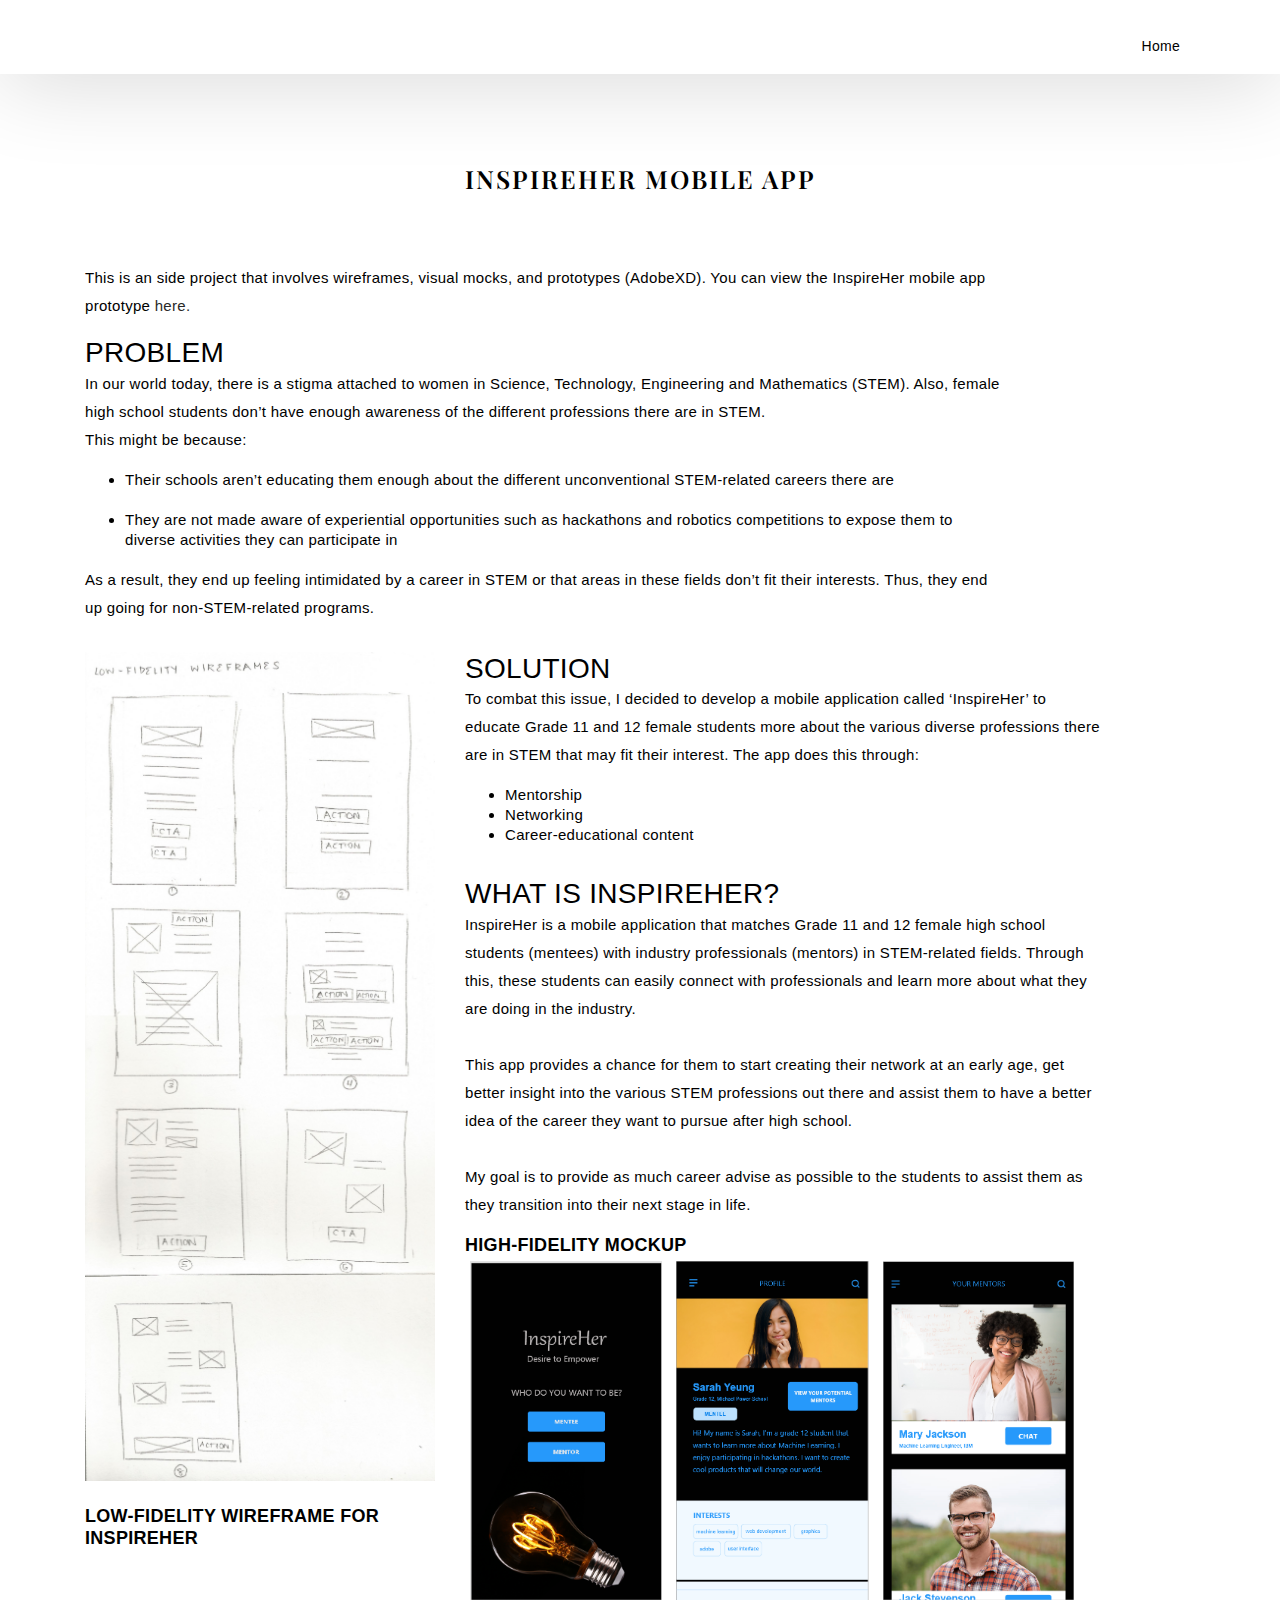
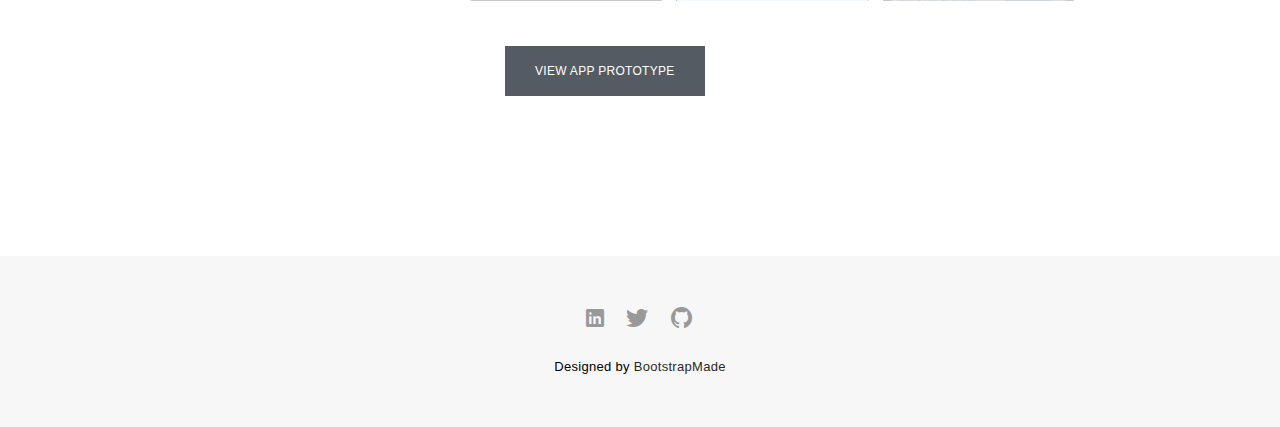
<file: blog-grid.html>
<!DOCTYPE html>
<html lang="en">

<head>
  <!-- meta -->
  <meta charset="utf-8">
  <meta content="width=device-width, initial-scale=1.0" name="viewport">

  <title>Deborah Mepaiyeda</title>
  <meta content="" name="keywords">
  <meta content="" name="description">

  <!-- Google Fonts -->
  <link href="https://fonts.googleapis.com/css?family=Poppins:300,300i,400,400i,500,500i,600,600i,700,700i|Playfair+Display:400,400i,700,700i,900,900i" rel="stylesheet">

  <!-- Bootstrap CSS File -->
  <link href="lib/bootstrap/css/bootstrap.min.css" rel="stylesheet">

  <!-- Libraries CSS Files -->
  <link href="lib/ionicons/css/ionicons.min.css" rel="stylesheet">
  <link href="lib/owlcarousel/assets/owl.carousel.min.css" rel="stylesheet">
  <link href="lib/magnific-popup/magnific-popup.css" rel="stylesheet">
  <link href="lib/hover/hover.min.css" rel="stylesheet">

  <!-- Blog Stylesheet File -->
  <link href="css/blog.css" rel="stylesheet">

  <!-- Main Stylesheet File -->
  <link href="css/style.css" rel="stylesheet">

  <!-- Responsive css -->
  <link href="css/responsive.css" rel="stylesheet">

  <!-- Favicon -->
  <link rel="shortcut icon" href="images/favicon1.png">
</head>

<body>

  <!-- start section navbar -->
  <nav id="main-nav-subpage" class="subpage-nav">
    <div class="row">
      <div class="container">

        <!-- <div class="logo">
          <a href="index.html"><img src="" alt="logo"></a>
        </div> -->

        <div class="responsive"><i data-icon="m" class="ion-navicon-round"></i></div>

        <ul class="nav-menu list-unstyled">
          <li><a href="index.html" class="smoothScroll">Home</a></li>
        </ul>

      </div>
    </div>
  </nav>
  <!-- End section navbar -->

  <!-- start section journal -->
  <div id="journal-blog" class="text-left  paddsections">

    <div class="container">
      <div class="section-title text-center">
        <h2>inspireher mobile app</h2>
      </div>
    </div>

    <div class="container">
      <div class="journal-block">
        <div class="row">

          <div class="col-lg-10 col-md-7">
            <div class="journal-info mb-30">

              <p>This is an side project that involves wireframes, visual mocks, and prototypes (AdobeXD). You can view the InspireHer
                mobile app prototype <a href="https://xd.adobe.com/view/e6fa3512-ae00-41c4-51ed-6a27f8613724-90cb/">here.</a>
              </p> 
              <h3 class="inspire_head">PROBLEM</h3> 
              <p> In our world today, there is a stigma attached to women in Science, Technology, Engineering and Mathematics (STEM). 
                Also, female high school students don’t have enough awareness of the different professions there are in STEM. 
                <br>This might be because:
              </p>
                <ul>
                  <li>Their schools aren’t educating them enough about the 
                    different unconventional STEM-related careers there are </li><br>
                  <li> They are not made aware of experiential opportunities such as hackathons and robotics competitions to 
                    expose them to diverse activities they can participate in </li>
                </ul>
                <p>
                As a result, they end up feeling intimidated by a career in STEM 
                or that areas in these fields don’t fit their interests. Thus, they end up going for non-STEM-related programs. 
              </p>
            </div>
          </div>

          <div class="col-lg-4 col-md-6">
            <div class="journal-info mb-30">
              <img src="images/portfolio/Low_fidelity_wireframes.jpg" class="img-responsive" alt="img">

              <div class="journal-txt">

                <h4>LOW-FIDELITY WIREFRAME FOR INSPIREHER</a></h4>

              </div> 
            </div>
          </div>

          <br><br><br><br><br><br>

          <div class="col-lg-7 col-md-6">
              <div class="journal-info mb-30">
                <h3 class="">SOLUTION</h3> 
                <p>To combat this issue, I decided to develop a mobile application called ‘InspireHer’ to educate Grade 11 
                  and 12 female students more about the various diverse professions there are in STEM that may fit their interest. 
                  The app does this through: 
                <ul>
                  <li> Mentorship </li>
                  <li>Networking </li>
                  <li>Career-educational content</li>
                </ul>
                </p>
              </div>
  
              <div class="col-lg-4 col-md-6"></div>
              <div class="col-lg-4 col-md-6"></div>
                  <div class="journal-info mb-30">
                      <h3>WHAT IS INSPIREHER?</h3> 
                      <p> InspireHer is a mobile application that matches Grade 11 and 12 female high school students (mentees) with industry professionals (mentors) in STEM-related fields. 
                          Through this, these students can easily connect with professionals and learn more about what they are doing in the industry. 
                          <br><br> This app provides a chance for them to start creating their network at an early age, get better insight into the various STEM professions out there 
                          and assist them to have a better idea of the career they want to pursue after high school. 
                          <br> <br> My goal is to provide as much career advise as possible to the students to assist them as they transition into their next stage in life. 
                      </p>
                      <h4> HIGH-FIDELITY MOCKUP</h4>
                      <img style="height:350px; padding:5px;" src="images/portfolio/1-main_page.PNG"  alt="img">
                      <img style="height:350px; padding:5px;" src="images/portfolio/3-Mentee Dashboard.PNG"  alt="img">
                      <img style="height:350px; padding:5px;" src="images/portfolio/8-mentor_matches.PNG"  alt="img">
                      
                      <a style="margin: 40px;" href="https://xd.adobe.com/view/e6fa3512-ae00-41c4-51ed-6a27f8613724-90cb/" class="btn btn-secondary btn-lg active" role="button" aria-pressed="true"> 
                        VIEW APP PROTOTYPE </a>
        
                      <!-- <a href="blog-single.html"><img src="images/blog-post-1.jpg" class="img-responsive" alt="img"></a>
        
                      <div class="journal-txt">
        
                        <h4><a href="blog-single.html">SO LETS MAKE THE MOST IS BEAUTIFUL</a></h4>
                        <p class="separator">To an English person, it will seem like simplified English
                        </p>
        
                      </div>  -->
                  </div>
              </div>
            </div>

            

          <!-- <div class="col-lg-4 col-md-6">
            <div class="journal-info mb-30">

              <a href="blog-single.html"><img src="images/blog-post-2.jpg" class="img-responsive" alt="img"></a>

              <div class="journal-txt">

                <h4><a href="blog-single.html">WE'RE GONA MAKE DREAMS COMES</a></h4>
                <p class="separator">To an English person, it will seem like simplified English
                </p>

              </div>

            </div>
          </div> -->

          <!-- <div class="col-lg-4 col-md-6">
            <div class="journal-info mb-30">

              <a href="blog-single.html"><img src="images/blog-post-3.jpg" class="img-responsive" alt="img"></a>

              <div class="journal-txt">

                <h4><a href="blog-single.html">NEW LIFE CIVILIZATIONS TO BOLDLY</a></h4>
                <p class="separator">To an English person, it will seem like simplified English
                </p>

              </div>

            </div>
          </div>  -->
<!-- 
          <div class="col-lg-4 col-md-6">
            <div class="journal-info mb-30">

              <a href="blog-single.html"><img src="images/blog-post-1.jpg" class="img-responsive" alt="img"></a>

              <div class="journal-txt">

                <h4><a href="blog-single.html">SO LETS MAKE THE MOST IS BEAUTIFUL</a></h4>
                <p class="separator">To an English person, it will seem like simplified English
                </p>

              </div>

            </div>
          </div> -->

          <!-- <div class="col-lg-4 col-md-6">
            <div class="journal-info mb-30">

              <a href="blog-single.html"><img src="images/blog-post-2.jpg" class="img-responsive" alt="img"></a>

              <div class="journal-txt">

                <h4><a href="blog-single.html">WE'RE GONA MAKE DREAMS COMES</a></h4>
                <p class="separator">To an English person, it will seem like simplified English
                </p>

              </div>

            </div>
          </div> -->
<!-- 
          <div class="col-lg-4 col-md-6">
            <div class="journal-info mb-30">

              <a href="blog-single.html"><img src="images/blog-post-3.jpg" class="img-responsive" alt="img"></a>

              <div class="journal-txt">

                <h4><a href="blog-single.html">NEW LIFE CIVILIZATIONS TO BOLDLY</a></h4>
                <p class="separator">To an English person, it will seem like simplified English
                </p>

              </div>

            </div>
          </div> -->

        </div>
      </div>
    </div>
  </div>
  <!-- End section journal -->

 <!-- start section footer -->
 <div id="footer" class="text-center">
    <div class="container">
      <div class="socials-media text-center"> 

        <ul class="list-unstyled">
          <li><a href="https://www.linkedin.com/in/deborah-mepaiyeda/"><i class="ion-social-linkedin"></i></a></li>
          <li><a href="https://twitter.com/d_mep"> <i class="ion-social-twitter"></i></a></li>
          <li><a href="https://github.com/dmepaiyeda"><i class="ion-social-github"></i></a></li>
        </ul>

      </div>

      <!--here-->
      <!-- <p>&copy; Copyrights Folio. All rights reserved.</p> -->



      <div class="credits">

        <!--

          All the links in the footer should remain intact.

          You can delete the links only if you purchased the pro version.

          Licensing information: https://bootstrapmade.com/license/

          Purchase the pro version with working PHP/AJAX contact form: https://bootstrapmade.com/buy/?theme=Folio

        -->

        Designed by <a href="https://bootstrapmade.com/">BootstrapMade</a>

      </div>

    </div>
  </div>
  <!-- End section footer -->

  <!-- JavaScript Libraries -->
  <script src="lib/jquery/jquery.min.js"></script>
  <script src="lib/jquery/jquery-migrate.min.js"></script>
  <script src="lib/bootstrap/js/bootstrap.bundle.min.js"></script>
  <script src="lib/typed/typed.js"></script>
  <script src="lib/owlcarousel/owl.carousel.min.js"></script>
  <script src="lib/magnific-popup/magnific-popup.min.js"></script>
  <script src="lib/isotope/isotope.pkgd.min.js"></script>

  <!-- Contact Form JavaScript File -->
  <script src="contactform/contactform.js"></script>

  <!-- Template Main Javascript File -->
  <script src="js/main.js"></script>

</body>

</html>
</file>
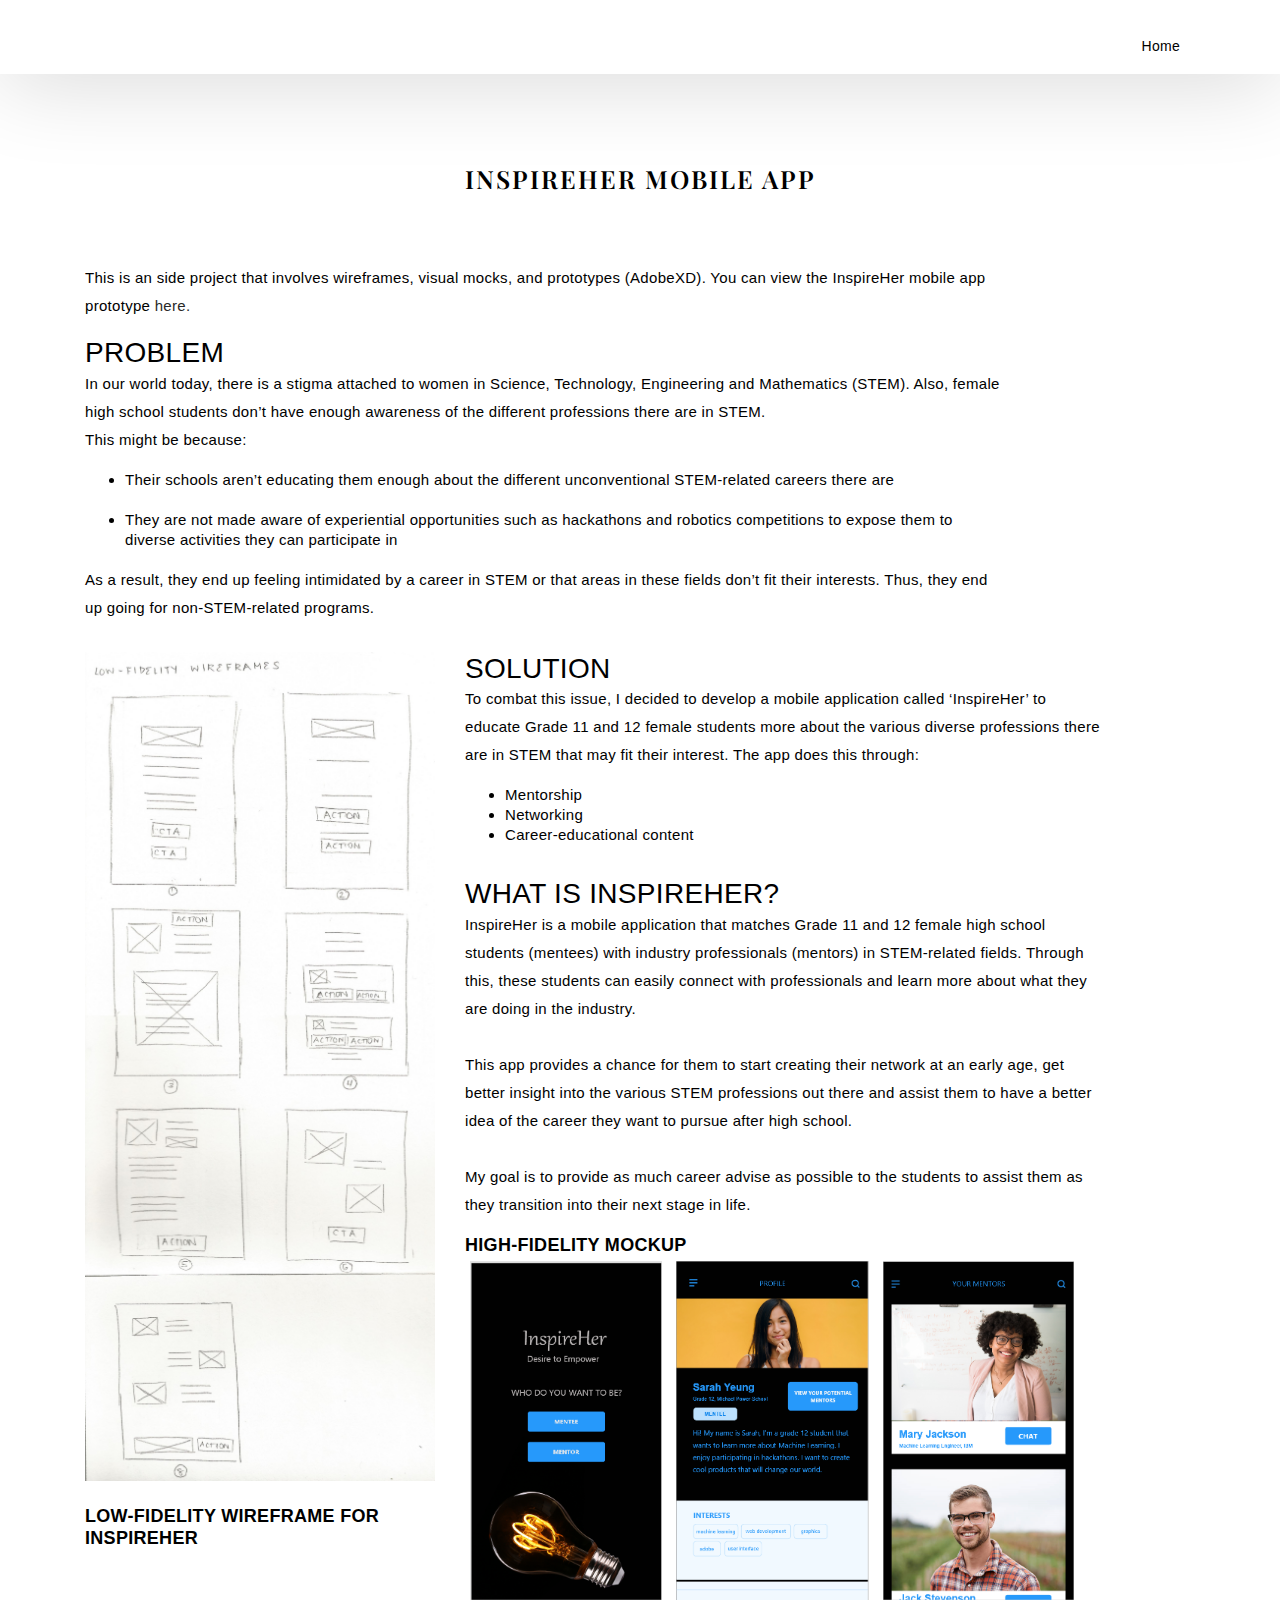
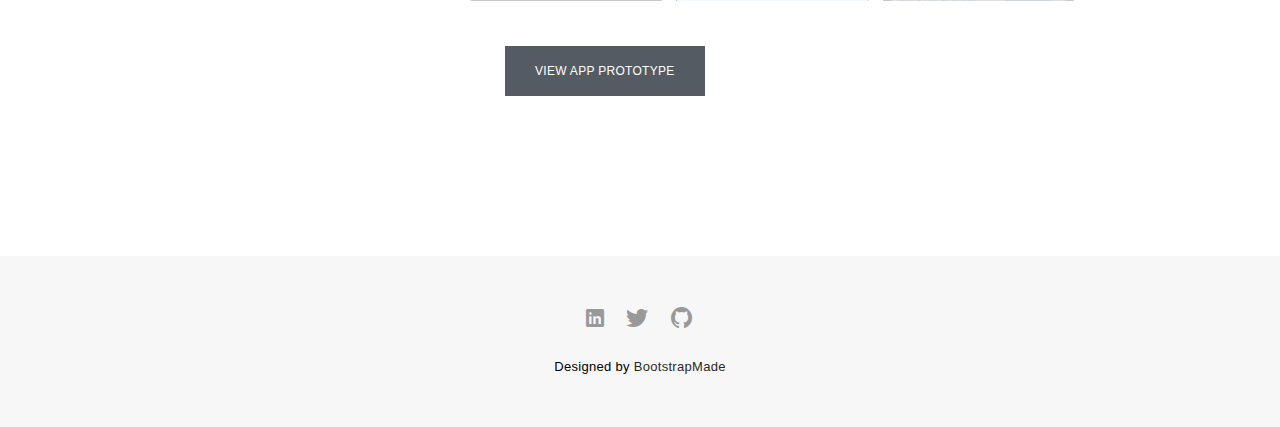
<file: inspireher.html>
<!DOCTYPE html>
<html lang="en">

<head>
  <!-- meta -->
  <meta charset="utf-8">
  <meta content="width=device-width, initial-scale=1.0" name="viewport">

  <title>Deborah Mepaiyeda</title>
  <meta content="" name="keywords">
  <meta content="" name="description">

  <!-- Google Fonts -->
  <link href="https://fonts.googleapis.com/css?family=Poppins:300,300i,400,400i,500,500i,600,600i,700,700i|Playfair+Display:400,400i,700,700i,900,900i" rel="stylesheet">
  <link href="https://fonts.googleapis.com/css2?family=Raleway:wght@700&family=Roboto:wght@300&display=swap" rel="stylesheet">

  <!-- Bootstrap CSS File -->
  <link href="lib/bootstrap/css/bootstrap.min.css" rel="stylesheet">

  <!-- Libraries CSS Files -->
  <link href="lib/ionicons/css/ionicons.min.css" rel="stylesheet">
  <link href="lib/owlcarousel/assets/owl.carousel.min.css" rel="stylesheet">
  <link href="lib/magnific-popup/magnific-popup.css" rel="stylesheet">
  <link href="lib/hover/hover.min.css" rel="stylesheet">

  <!-- Blog Stylesheet File -->
  <link href="css/blog.css" rel="stylesheet">

  <!-- Main Stylesheet File -->
  <link href="css/style.css" rel="stylesheet">

  <!-- Responsive css -->
  <link href="css/responsive.css" rel="stylesheet">

  <!-- Favicon -->
  <link rel="shortcut icon" href="images/favicon1.png">
</head>

<body>

  <!-- start section navbar -->
  <nav id="main-nav-subpage" class="subpage-nav">
    <div class="row">
      <div class="container">

        <!-- <div class="logo">
          <a href="index.html"><img src="" alt="logo"></a>
        </div> -->

        <div class="responsive"><i data-icon="m" class="ion-navicon-round"></i></div>

        <ul class="nav-menu list-unstyled">
          <li><a href="index.html" class="smoothScroll">Home</a></li>
        </ul>

      </div>
    </div>
  </nav>
  <!-- End section navbar -->

  <!-- start section journal -->
  <div id="journal-blog" class="text-left  paddsections">

    <div class="container">
      <div class="section-title text-center">
        <h2>inspireher mobile app</h2>
      </div>
    </div>

    <div class="container">
      <div class="journal-block">
        <div class="row">

          <div class="col-lg-10 col-md-7">
            <div class="journal-info mb-30">

              <p>This is an side project that involves wireframes, visual mocks, and prototypes (AdobeXD). You can view the InspireHer
                mobile app prototype <a href="https://xd.adobe.com/view/e6fa3512-ae00-41c4-51ed-6a27f8613724-90cb/">here.</a>
              </p> 
              <h3 class="inspire_head">PROBLEM</h3> 
              <p> In our world today, there is a stigma attached to women in Science, Technology, Engineering and Mathematics (STEM). 
                Also, female high school students don’t have enough awareness of the different professions there are in STEM. 
                <br>This might be because:
              </p>
                <ul>
                  <li>Their schools aren’t educating them enough about the 
                    different unconventional STEM-related careers there are </li><br>
                  <li> They are not made aware of experiential opportunities such as hackathons and robotics competitions to 
                    expose them to diverse activities they can participate in </li>
                </ul>
                <p>
                As a result, they end up feeling intimidated by a career in STEM 
                or that areas in these fields don’t fit their interests. Thus, they end up going for non-STEM-related programs. 
              </p>
            </div>
          </div>

          <div class="col-lg-4 col-md-6">
            <div class="journal-info mb-30">
              <img src="images/portfolio/Low_fidelity_wireframes.jpg" class="img-responsive" alt="img">

              <div class="journal-txt">

                <h4>LOW-FIDELITY WIREFRAME FOR INSPIREHER</a></h4>

              </div> 
            </div>
          </div>

          <br><br><br><br><br><br>

          <div class="col-lg-7 col-md-6">
              <div class="journal-info mb-30">
                <h3 class="">SOLUTION</h3> 
                <p>To combat this issue, I decided to develop a mobile application called ‘InspireHer’ to educate Grade 11 
                  and 12 female students more about the various diverse professions there are in STEM that may fit their interest. 
                  The app does this through: 
                <ul>
                  <li> Mentorship </li>
                  <li>Networking </li>
                  <li>Career-educational content</li>
                </ul>
                </p>
              </div>
  
              <div class="col-lg-4 col-md-6"></div>
              <div class="col-lg-4 col-md-6"></div>
                  <div class="journal-info mb-30">
                      <h3>WHAT IS INSPIREHER?</h3> 
                      <p> InspireHer is a mobile application that matches Grade 11 and 12 female high school students (mentees) with industry professionals (mentors) in STEM-related fields. 
                          Through this, these students can easily connect with professionals and learn more about what they are doing in the industry. 
                          <br><br> This app provides a chance for them to start creating their network at an early age, get better insight into the various STEM professions out there 
                          and assist them to have a better idea of the career they want to pursue after high school. 
                          <br> <br> My goal is to provide as much career advise as possible to the students to assist them as they transition into their next stage in life. 
                      </p>
                      <h4> HIGH-FIDELITY MOCKUP</h4>
                      <img style="height:350px; padding:5px;" src="images/portfolio/1-main_page.PNG"  alt="img">
                      <img style="height:350px; padding:5px;" src="images/portfolio/3-Mentee Dashboard.PNG"  alt="img">
                      <img style="height:350px; padding:5px;" src="images/portfolio/8-mentor_matches.PNG"  alt="img">
                      
                      <a style="margin: 40px;" href="https://xd.adobe.com/view/e6fa3512-ae00-41c4-51ed-6a27f8613724-90cb/" class="btn btn-secondary btn-lg active" role="button" aria-pressed="true"> 
                        VIEW APP PROTOTYPE </a>
        
                      <!-- <a href="blog-single.html"><img src="images/blog-post-1.jpg" class="img-responsive" alt="img"></a>
        
                      <div class="journal-txt">
        
                        <h4><a href="blog-single.html">SO LETS MAKE THE MOST IS BEAUTIFUL</a></h4>
                        <p class="separator">To an English person, it will seem like simplified English
                        </p>
        
                      </div>  -->
                  </div>
              </div>
            </div>

            

          <!-- <div class="col-lg-4 col-md-6">
            <div class="journal-info mb-30">

              <a href="blog-single.html"><img src="images/blog-post-2.jpg" class="img-responsive" alt="img"></a>

              <div class="journal-txt">

                <h4><a href="blog-single.html">WE'RE GONA MAKE DREAMS COMES</a></h4>
                <p class="separator">To an English person, it will seem like simplified English
                </p>

              </div>

            </div>
          </div> -->

          <!-- <div class="col-lg-4 col-md-6">
            <div class="journal-info mb-30">

              <a href="blog-single.html"><img src="images/blog-post-3.jpg" class="img-responsive" alt="img"></a>

              <div class="journal-txt">

                <h4><a href="blog-single.html">NEW LIFE CIVILIZATIONS TO BOLDLY</a></h4>
                <p class="separator">To an English person, it will seem like simplified English
                </p>

              </div>

            </div>
          </div>  -->
<!-- 
          <div class="col-lg-4 col-md-6">
            <div class="journal-info mb-30">

              <a href="blog-single.html"><img src="images/blog-post-1.jpg" class="img-responsive" alt="img"></a>

              <div class="journal-txt">

                <h4><a href="blog-single.html">SO LETS MAKE THE MOST IS BEAUTIFUL</a></h4>
                <p class="separator">To an English person, it will seem like simplified English
                </p>

              </div>

            </div>
          </div> -->

          <!-- <div class="col-lg-4 col-md-6">
            <div class="journal-info mb-30">

              <a href="blog-single.html"><img src="images/blog-post-2.jpg" class="img-responsive" alt="img"></a>

              <div class="journal-txt">

                <h4><a href="blog-single.html">WE'RE GONA MAKE DREAMS COMES</a></h4>
                <p class="separator">To an English person, it will seem like simplified English
                </p>

              </div>

            </div>
          </div> -->
<!-- 
          <div class="col-lg-4 col-md-6">
            <div class="journal-info mb-30">

              <a href="blog-single.html"><img src="images/blog-post-3.jpg" class="img-responsive" alt="img"></a>

              <div class="journal-txt">

                <h4><a href="blog-single.html">NEW LIFE CIVILIZATIONS TO BOLDLY</a></h4>
                <p class="separator">To an English person, it will seem like simplified English
                </p>

              </div>

            </div>
          </div> -->

        </div>
      </div>
    </div>
  </div>
  <!-- End section journal -->


 <!-- start section footer -->
 <div id="footer" class="text-center">
    <div class="container">
      <div class="socials-media text-center"> 

        <ul class="list-unstyled">
          <li><a href="https://www.linkedin.com/in/deborah-mepaiyeda/"><i class="ion-social-linkedin"></i></a></li>
          <li><a href="https://twitter.com/d_mep"> <i class="ion-social-twitter"></i></a></li>
          <li><a href="https://github.com/dmepaiyeda"><i class="ion-social-github"></i></a></li>
        </ul>

      </div>

      <!-- <p>&copy; Copyrights Folio. All rights reserved.</p> -->

      <div class="credits">
        <!--
          All the links in the footer should remain intact.
          You can delete the links only if you purchased the pro version.
          Licensing information: https://bootstrapmade.com/license/
          Purchase the pro version with working PHP/AJAX contact form: https://bootstrapmade.com/buy/?theme=Folio
        -->
        Designed by <a href="https://bootstrapmade.com/">BootstrapMade</a>
      </div>

    </div>
  </div>
  <!-- End section footer -->

  <!-- JavaScript Libraries -->
  <script src="lib/jquery/jquery.min.js"></script>
  <script src="lib/jquery/jquery-migrate.min.js"></script>
  <script src="lib/bootstrap/js/bootstrap.bundle.min.js"></script>
  <script src="lib/typed/typed.js"></script>
  <script src="lib/owlcarousel/owl.carousel.min.js"></script>
  <script src="lib/magnific-popup/magnific-popup.min.js"></script>
  <script src="lib/isotope/isotope.pkgd.min.js"></script>

  <!-- Contact Form JavaScript File -->
  <script src="contactform/contactform.js"></script>

  <!-- Template Main Javascript File -->
  <script src="js/main.js"></script>

</body>

</html>
</file>
<file: css/blog.css>
/*-----------------------------------------------------------------------------------*/

/*  -  Navbar fixd page
/*-----------------------------------------------------------------------------------*/

.subpage-nav {
  display: block !important;
  position: relative;
}

/*-----------------------------------------------------------------------------------*/

/*  /* Single page */

/*-----------------------------------------------------------------------------------*/

/* main content */

.main-content {
  background: #f7f7f7;
}

.main-content .container-main {
  display: inline-block;
  width: 100%;
}

.main-content .container-main .block-main {
  margin-bottom: 30px;
  overflow: hidden;
}

.container-main .block-main .content-main {
  background: #fff none repeat scroll 0 0;
  display: inline-block;
  width: 100%;
}

.journal-txt h4 a {
  display: block;
  font-size: 19px;
  line-height: 24px;
  margin: 0 0 13px 0;
  font-weight: 500;
  color: #292929;
  -moz-transition: all 0.5s ease-in-out 0s;
  -ms-transition: all 0.5s ease-in-out 0s;
  -o-transition: all 0.5s ease-in-out 0s;
  -webkit-transition: all 0.5s ease-in-out 0s;
  transition: all 0.5s ease-in-out 0s;
}

.journal-txt h4 a:hover {
  color: #b8a07e;
  -moz-transition: all 0.5s ease-in-out 0s;
  -ms-transition: all 0.5s ease-in-out 0s;
  -o-transition: all 0.5s ease-in-out 0s;
  -webkit-transition: all 0.5s ease-in-out 0s;
  transition: all 0.5s ease-in-out 0s;
}

.post-meta ul li {
  font-size: 12px;
  font-weight: normal;
  margin-left: 8px;
  margin-right: 8px;
  text-transform: capitalize;
  display: inline-block;
  float: none;
}

.content-main .post-meta a {
  color: #a2a2a2;
  margin-left: 5px;
}

/* Commonts */

.comments {
  background: #fff;
}

.entry-comments h6 {
  margin-right: 10px;
  font-size: 13px;
  letter-spacing: 0.1em;
  font-weight: 500;
}

.entry-comments-item {
  margin-top: 40px;
  padding-bottom: 40px;
  border-bottom: 1px solid #f2f2f2;
}

.entry-comments-avatar {
  position: absolute;
  display: block;
  border-radius: 50%;
  width: 60px;
  height: 60px;
}

.entry-comments-body {
  padding-left: 86px;
}

.entry-comments-author {
  margin-right: 10px;
  font-size: 13px;
  color: #292929;
  letter-spacing: 0.1em;
  font-weight: 500;
}

.rep {
  font-size: 13px;
  color: #292929;
  letter-spacing: 0.1em;
  font-weight: 500;
  text-transform: capitalize;
}

.entry-comments span a {
  font-size: 13px;
  color: #999;
}

.entry-comments-reply {
  padding-left: 10%;
}

/* Commonts form */

.cmt {
  background: #fff;
}

blockquote {
  padding: 40px;
  background-color: #f2f2f2;
  margin: 30px 0;
  border: none;
  border-left: 4px solid #b8a07e;
}
</file>
<file: css/style.css>
body {
  background: #ffffff;
  color: black;
  font-family: 'Source Sans Pro', sans-serif;
  font-size: 15px;
  font-weight: 500;
  line-height: 20px;
  letter-spacing: 0.02em;
  overflow-x: hidden;
  margin: 0 auto;
  padding: 0;
  -moz-box-sizing: border-box;
  -ms-box-sizing: border-box;
  -o-box-sizing: border-box;
  -webkit-box-sizing: border-box;
  box-sizing: border-box;
}

h1, h2, h3, h4, h5, h6 {
  margin: 0;
}

h2 {
  color: black;
  font-weight: 600;
}

h4 {
  color: black;
  font-size: 14px;
  font-weight: 600;
}

a {
  color: #292929;
  text-decoration: none !important;
  -moz-transition: all 0.5s ease-in-out 0s;
  -ms-transition: all 0.5s ease-in-out 0s;
  -o-transition: all 0.5s ease-in-out 0s;
  -webkit-transition: all 0.5s ease-in-out 0s;
  transition: all 0.5s ease-in-out 0s;
}

a:hover {
  -moz-transition: all 0.5s ease-in-out 0s;
  -ms-transition: all 0.5s ease-in-out 0s;
  -o-transition: all 0.5s ease-in-out 0s;
  -webkit-transition: all 0.5s ease-in-out 0s;
  transition: all 0.5s ease-in-out 0s;
}

a:hover, a:focus {
  color: #b8a07e;
  text-decoration: underline;
}

nav ul li a {
  padding: 2px 0 0 0;
  position: relative;
  display: block;
  font-size: 12px;
  color: black;
  letter-spacing: 0.1em;
  font-weight: 500;
  line-height: 14px;
  text-transform: uppercase;
  -moz-transition: all 0.5s ease-in-out 0s;
  -ms-transition: all 0.5s ease-in-out 0s;
  -o-transition: all 0.5s ease-in-out 0s;
  -webkit-transition: all 0.5s ease-in-out 0s;
  transition: all 0.5s ease-in-out 0s;
}

p {
  padding: 0;
  color: black;
  line-height: 28px;
}

::-moz-selection {
  background: #b8a07e;
  color: #fff;
}

::selection {
  background: #b8a07e;
  color: #fff;
}

.btn {
  background: #333;
  border: medium none;
  border-radius: 0;
  color: #fff;
  font-size: 12px;
  height: 50px;
  line-height: 50px;
  padding: 0 30px;
  text-transform: uppercase;
}

.btn:hover, .btn:focus {
  color: #fff;
}

.padDiv {
  padding: 30px 20px;
}

.section-title {
  margin-bottom: 70px;
  font-family: 'Playfair Display', serif;
}

.section-title h2 {
  font-size: 25px;
  letter-spacing: 2px;
  text-transform: uppercase;
}

.form-control {
  background-color: transparent;
  border: 1px solid #999;
  border-radius: 0;
  color: #999999;
  font-size: 12px;
  font-weight: 500;
  height: 50px;
  letter-spacing: 0.1em;
  padding-left: 10px;
  margin: 0 0 25px 0;
  line-height: 14px;
  text-transform: uppercase;
}

.form-control:focus {
  box-shadow: none;
  outline: 0 none;
}

.paddsection {
  padding-top: 80px;
  padding-bottom: 60px;
}

.paddsections {
  padding-top: 90px;
  padding-bottom: 90px !important;
}

.hvr-shutter-in-horizontal::before {
  background: #333;
}

.hvr-shutter-in-horizontal:hover {
  background: #b8a07e;
}

.mb-30 {
  margin-bottom: 30px;
}

/*-----------------------------------------------------------------------------------*/
/*  Navbar Top
/*-----------------------------------------------------------------------------------*/

nav {
  position: fixed;
  background: #fff;
  z-index: 1000;
  width: 100%;
  padding: 20px;
  display: none;
  -webkit-box-shadow: 0px 2px 92px 0px rgba(0, 0, 0, 0.18);
  -moz-box-shadow: 0px 2px 92px 0px rgba(0, 0, 0, 0.18);
  box-shadow: 0px 2px 92px 0px rgba(0, 0, 0, 0.18);
}

.nav-menu {
  float: right;
  line-height: 32px;
  margin-bottom: 0;
  padding-top: 16px;
}

.nav-styling{
  font-size: 16px;
}

nav ul li {
  float: left;
  margin-right: 15px;
  font-family: 'Source Sans Pro', sans-serif;
  font-size: 14px;
  margin-left: 40px;
}

nav ul li a {
  padding: 2px 0 0 0;
  position: relative;
  display: block;
  font-size: 14px;
  color: black;
  font-family: 'Source Sans Pro', sans-serif;
  font-weight: 500;
  line-height: 16px;
  text-transform: uppercase;
  letter-spacing: 0.02em;
  text-transform: capitalize;
}

.logo {
  float: left;
  height: 40px;
}

.logo img {
  width: 100px;
  height: 50px;
}

.responsive {
  display: none;
  font-size: 23px;
}

.active {
  color: #afafaf; 
}

/*----------------------------------------------------------------------------------*/
/*  Header
/*-----------------------------------------------------------------------------------*/

#header {
  background: url("../images/header.jpg") repeat scroll center center / cover;
  opacity: 0.80;
  height: 50%;
  width: auto;
}

#header .sub-heading{
  font-size: 15px;
}


#header .header-content {
  height: 100vh;
  text-align: left;
  width: 100%;
  display: flex;
  justify-content: center;
  flex-direction: column;
}

.header-content h1 {
  font-size: 35px;
  font-weight: 900;
  margin-bottom: 8px;
  text-transform: uppercase;
  color: #000;
  letter-spacing: 0.5pt;
  font-family: 'Playfair Display', serif;
  opacity: 0.9;
  line-height: 0.8;
}

.header-content p {
  font-size: 15px;
  letter-spacing: 1px;
  margin-top: 0;
  margin-bottom: 10px;
  color: #000;
  font-weight: 500;
  font-family: 'Source Sans Pro', sans-serif;
}

.header-content .list-social li {
  float: left;
  margin-right: 20px;
}

.header-content .list-social li i {
  color: #000;
  font-size: 15px;
}

@keyframes slide1{
  0%,
  100% {
    transform: translate(0, 0);
  }

  50% {
    transform: translate(10px, 0);
  }
}

.header-arrow {
  animation: slide1 1s ease-in-out infinite;
  margin-left: 9px;
}

.btn-style{
  padding-right: 60px;
  padding-left: 60px;
}
/*-----------------------------------------------------------------------------------*/
/*  About
/*-----------------------------------------------------------------------------------*/

#about {
  width: 100%;
  height: auto;
  background: #f7f7f7;
  padding-top: 190px;
}

#about .div-img-bg {
  padding-bottom: 30px;
  border: 20px solid #b8a07e;
}

#about .div-img-bg .about-img img {
  width: 100%;
  box-shadow: 0px 0px 85px 0px rgba(0, 0, 0, 0.14);
  margin-top: -60px;
  margin-left: 40px;
  height: 400px;
  object-fit: cover;
}

#about .about-descr .p-heading{
  font-family: 'Playfair Display', serif;
  font-size: 28px;
  font-weight: 500;
  text-align: left;
}

.about-descr{
  margin-top: 0em;
}

.about-sub-heading{
  font-size: 20px;
  font-weight: 500;
  text-align: left;
  padding-top: 0px;
}

#about .about-descr .separator {
  max-width: 80%;
  margin-bottom: 0;
  margin-top: 10px;
  text-align: left;
}

.about-descr{
  padding-top:0px;
}

.about-text{
  font-size: 17px;
  letter-spacing: 0.5pt;
  margin-bottom: 1px;
}

h4 .involv-head{
  text-transform: capitalize;
}

/*-----------------------------------------------------------------------------------*/
/*   Interests
/*-----------------------------------------------------------------------------------*/

#services {
  background: #f7f7f7;
  position: relative;
  padding-bottom: 80px;
}

.owl-item {
  float: left;
}
.services-block span {
  margin: 10px 0;
  position: relative;
  font-size: 13px;
  color: #292929;
  letter-spacing: 0.1em;
  font-weight: 500;
  text-transform: uppercase;
  display: block;
}

.services-block .separator {
  margin: 0;
  font-size: 13px;
  line-height: 22px;
}

.services-block i {
  font-size: 44px;
  color: #b8a07e;
  line-height: 44px;
}


.services-carousel  .owl-stage-outer {
  overflow: hidden;
}

.services-carousel .owl-dots {
  margin-top: 5px;
  text-align: center;
}

.services-carousel .owl-dot {
  display: inline-block;
  margin: 0 5px;
  width: 12px !important;
  height: 12px !important;
  border-radius: 50%;
  border: 0;
  padding: 0 !important;
  background-color: #ddd;
  cursor: pointer;
}

.services-carousel .owl-dot.active {
  background-color: #b8a07e;
}

.owl-nav {
  display: none;
}


/*-----------------------------------------------------------------------------------*/
/*  Portfolio
/*-----------------------------------------------------------------------------------*/

#portfolio {
  position: relative;
  padding-bottom: 50px;
}

#portfolio .portfolio-list {
  margin-bottom: 50px;
}

#portfolio .portfolio-list .nav {
  display: inline-block;
  margin: 0;
}

#portfolio .portfolio-list .nav li {
  margin: 0 40px 0 0;
  float: left;
  font-size: 14px;
  color: black;
  line-height: 16px;
  cursor: pointer;
  font-family: 'Source Sans Pro', sans-serif;
  font-weight: 500;
  letter-spacing: 0.02em;
  text-transform: capitalize;
  -moz-transition: all 0.5s ease-in-out 0s;
  -ms-transition: all 0.5s ease-in-out 0s;
  -o-transition: all 0.5s ease-in-out 0s;
  -webkit-transition: all 0.5s ease-in-out 0s;
  transition: all 0.5s ease-in-out 0s;
}

#portfolio .portfolio-list .nav li:hover, #portfolio .portfolio-list .nav li.filter-active  {
  color: #b8a07e;
  -moz-transition: all 0.5s ease-in-out 0s;
  -ms-transition: all 0.5s ease-in-out 0s;
  -o-transition: all 0.5s ease-in-out 0s;
  -webkit-transition: all 0.5s ease-in-out 0s;
  transition: all 0.5s ease-in-out 0s;
}

#portfolio .portfolio-container {
  display: inline-block;
  margin-bottom: 50px;
  width: 100%;
}

.portfolio-thumbnail {
  margin-bottom: 30px;
  overflow: hidden;
  min-height: 260px;
}

.portfolio-thumbnail img {
  max-width: 100%;
}

.padding{
  margin-top: 10px;
}



/*----------------- */
/* Resume buttons 
/*------------------*/

.resumebtn_2{
  margin: 50 auto;
}
.resumebtn_wrapper{
  margin: 2px;
}

/*-----------------------------------------------------------------------------------*/
/*  InspireHer page
/*-----------------------------------------------------------------------------------*/

h3 .inspire_head{
  color: black;
}

/*-----------------------------------------------------------------------------------*/
/*  Journal
/*-----------------------------------------------------------------------------------*/

#journal,  #journal-blog {
  height: auto;
  width: 100%;
  background: #f7f7f7;
  padding-bottom: 60px;
  position: relative;
}

.journal-block h4{
  font-size: 18px;
}

#journal-blog {
  background: #fff;
  padding-bottom: 30px;
}

#journal .journal-block {
  display: inline-block;
  height: auto;
  width: 100%;
}

#journal .journal-block .journal-info {
  position: relative;
}

.journal-block .journal-info img {
  max-width: 100%;
}

.journal-block .journal-info .journal-txt {
  padding: 25px 0px;
  position: relative;
}

.journal-block .journal-info .journal-txt h4 a {
  display: block;
  font-size: 19px;
  line-height: 24px;
  margin: 0 0 13px 0;
  font-weight: 500;
  color: #292929;
  -moz-transition: all 0.5s ease-in-out 0s;
  -ms-transition: all 0.5s ease-in-out 0s;
  -o-transition: all 0.5s ease-in-out 0s;
  -webkit-transition: all 0.5s ease-in-out 0s;
  transition: all 0.5s ease-in-out 0s;
}

.journal-block .journal-info .journal-txt h4 a:hover {
  color: #b8a07e;
  -moz-transition: all 0.5s ease-in-out 0s;
  -ms-transition: all 0.5s ease-in-out 0s;
  -o-transition: all 0.5s ease-in-out 0s;
  -webkit-transition: all 0.5s ease-in-out 0s;
  transition: all 0.5s ease-in-out 0s;
}

.journal-block .journal-info .journal-txt p {
  margin: 0;
  font-size: 14px;
  line-height: 24px;
}

/*-----------------------------------------------------------------------------------*/
/*  Contact
/*-----------------------------------------------------------------------------------*/

#contact {
  height: auto;
  width: 100%;
}

.contact-details {
  list-style: none;
  margin: 0;
  padding: 0;
}

.contact-details li {
  padding-bottom: 10px;
}

#contact input, #contact textarea {
  width: 100%;
}


#contact  #sendmessage {
  color: #18d26e;
  border: 1px solid #18d26e;
  display: none;
  text-align: center;
  padding: 15px;
  font-weight: 600;
  margin: 15px;
}

#contact  #errormessage {
  color: red;
  display: none;
  border: 1px solid red;
  text-align: center;
  padding: 15px;
  font-weight: 600;
  margin: 15px;
}

#contact #sendmessage.show, #contact #errormessage.show, #contact .show {
  display: block;
}

#contact .validation {
  color: red;
  display: none;
  margin: 0 0 20px;
  font-weight: 400;
  font-size: 13px;
}

/*-----------------------------------------------------------------------------------*/
/*  Footer
/*-----------------------------------------------------------------------------------*/

#footer {
  background: #f7f7f7;
  padding-top: 50px;
  padding-bottom: 50px;
}

#footer .socials-media {
  width: 100%;
}

#footer .socials-media ul {
  display: inline-block;
  float: none;
  margin: 0 0 20px 0;
}

#footer .socials-media ul li {
  float: left;
  margin-left: 10px;
  margin-right: 10px;
}

#footer .socials-media ul li a {
  font-size: 24px;
  color: #999;
  letter-spacing: 0.1em;
  font-weight: 500;
  background: transparent;
  text-transform: uppercase;
  -moz-transition: all 0.5s ease-in-out 0s;
  -ms-transition: all 0.5s ease-in-out 0s;
  -o-transition: all 0.5s ease-in-out 0s;
  -webkit-transition: all 0.5s ease-in-out 0s;
  transition: all 0.5s ease-in-out 0s;
}

#footer .socials-media ul li a:hover {
  color: #b8a07e;
  -moz-transition: all 0.5s ease-in-out 0s;
  -ms-transition: all 0.5s ease-in-out 0s;
  -o-transition: all 0.5s ease-in-out 0s;
  -webkit-transition: all 0.5s ease-in-out 0s;
  transition: all 0.5s ease-in-out 0s;
}

#footer p {
  font-size: 12px;
  letter-spacing: 0.1em;
  font-weight: 500;
  margin-top: 0;
  text-transform: uppercase;
}

.credits {
  font-size: 13px;
}
</file>
<file: css/responsive.css>
/** Width between 1200x to 0
 *  ~~~~~~~~~~~~~~~~~~~~~~~~~~~~~~~~~~~~
 */

@media (min-width: 1200px) {

}

/** Width between 992px to 1199px
 *  ~~~~~~~~~~~~~~~~~~~~~~~~~~~~~~~~~~~~
 */

@media (min-width: 992px) and (max-width: 1199px) {
  
}

/** Width between 768px to 991px
 *  ~~~~~~~~~~~~~~~~~~~~~~~~~~~~~~~~~~~~
 */

@media (min-width: 768px) and (max-width: 991px) {
  /* Navbar */
  nav {
    padding: 10px 15px;
  }
  .nav-menu {
    margin-top: 40px;
    display: none;
    float: none;
    width: 100%;
  }
  .nav-menu li {
    float: none;
    width: 100%;
    text-align: center;
    border-top: 1px solid #f7f7f7;
    line-height: 45px;
    margin-left: 0;
    padding-top: 10px;
    padding-bottom: 10px;
  }
  .responsive {
    float: right;
    padding-top: 15px;
    display: block;
  }
  /* About */
  .head-info .header-content .cmaster h1 {
    font-size: 32px;
  }
  #about .div-img-bg {
    padding: 0;
  }
  #about .div-img-bg .about-img img {
    margin-top: 0%;
    margin-left: calc(0% - 0px);
  }
  #about .about-descr .p-heading {
    font-size: 20px;
  }
  #about .about-descr .separator {
    max-width: 100%;
    margin-bottom: 0;
  }
  /* portfolio */
  #portfolio .portfolio-list .nav li {
    float: none;
    margin: 20px;
    display: inline-block;
  }
  /* journal */
  #journal .journal-block .journal-info {
    margin-bottom: 30px;
  }
  /* Contact */
  .contact-contact {
    margin-bottom: 30px;
  }
  /* Footer */
  #footer .socials-media ul li {
    margin-right: 0;
    margin-left: 0;
    float: none;
    display: inline-block;
  }
}

/** Width between 767px to 0
 *  ~~~~~~~~~~~~~~~~~~~~~~~~~~~~~~~~~~~~
 */

@media (max-width: 767px) {
  /* Navbar */
  nav {
    padding: 20px 15px;
  }
  .nav-menu {
    margin-top: 40px;
    display: none;
    float: none;
    width: 100%;
  }
  .nav-menu li {
    float: none;
    width: 100%;
    text-align: center;
    border-top: 1px solid #f7f7f7;
    line-height: 45px;
    margin-left: 0;
    padding-top: 10px;
    padding-bottom: 10px;
  }
  .responsive {
    float: right;
    padding-top: 15px;
    display: block;
  }
  /* About */
  .head-info .header-content h1 {
    font-size: 32px;
  }
  #about .div-img-bg {
    padding: 0;
  }
  #about .div-img-bg .about-img img {
    margin-top: 0%;
    margin-left: calc(0% - 0px);
  }
  #about .about-descr .p-heading {
    font-size: 20px;
  }
  #about .about-descr .separator {
    max-width: 100%;
    margin-bottom: 0;
  }
  /* portfolio */
  #portfolio .portfolio-list .nav li {
    float: none;
    margin: 20px;
    display: inline-block;
  }
  /* journal */
  #journal .journal-block .journal-info {
    margin-bottom: 30px;
  }
  /* Contact */
  .contact-contact {
    margin-bottom: 30px;
  }
  /* Footer */
  #footer .socials-media ul li {
    margin-right: 0;
    margin-left: 0;
    float: none;
    display: inline-block;
  }
}

/** Width between 600px to 0
 *  ~~~~~~~~~~~~~~~~~~~~~~~~~~~~~~~~~~~~
 */

@media (max-width: 600px) {
  /* Navbar */
  nav {
    padding: 20px 15px;
  }
  .nav-menu {
    margin-top: 40px;
    display: none;
    float: none;
    width: 100%;
  }
  .nav-menu li {
    float: none;
    width: 100%;
    text-align: center;
    border-top: 1px solid #f7f7f7;
    line-height: 45px;
    margin-left: 0;
    padding-top: 10px;
    padding-bottom: 10px;
  }
  .responsive {
    float: right;
    padding-top: 15px;
    display: block;
  }
  /* About */
  .head-info .header-content h1 {
    font-size: 32px;
  }
  #about .div-img-bg {
    padding: 0;
  }
  #about .div-img-bg .about-img img {
    margin-top: 0%;
    margin-left: calc(0% - 0px);
  }
  #about .about-descr .p-heading {
    font-size: 20px;
  }
  #about .about-descr .separator {
    max-width: 100%;
    margin-bottom: 0;
  }
  /* portfolio */
  #portfolio .portfolio-list .nav li {
    float: none;
    margin: 10px;
    display: inline-block;
  }
  /* journal */
  #journal .journal-block .journal-info {
    margin-bottom: 30px;
  }
  /* Contact */
  .contact-contact {
    margin-bottom: 30px;
  }
  /* Footer */
  #footer .socials-media ul li {
    margin-right: 0;
    margin-left: 0;
    float: none;
    display: inline-block;
  }
}

/** Width between 480px to 0
 *  ~~~~~~~~~~~~~~~~~~~~~~~~~~~~~~~~~~~~
 */

@media (max-width: 480px) {
  /* Navbar */
  nav {
    padding: 20px 15px;
  }
  .nav-menu {
    margin-top: 40px;
    display: none;
    float: none;
    width: 100%;
  }
  .nav-menu li {
    float: none;
    width: 100%;
    text-align: center;
    border-top: 1px solid #f7f7f7;
    line-height: 45px;
    margin-left: 0;
    padding-top: 10px;
    padding-bottom: 10px;
  }
  .responsive {
    float: right;
    padding-top: 15px;
    display: block;
  }
  /* About */
  .head-info .header-content h1 {
    font-size: 32px;
  }
  #about .div-img-bg {
    padding: 0;
  }
  #about .div-img-bg .about-img img {
    margin-top: 0%;
    margin-left: calc(0% - 0px);
  }
  #about .about-descr .p-heading {
    font-size: 20px;
  }
  #about .about-descr .separator {
    max-width: 100%;
    margin-bottom: 0;
  }
  /* portfolio */
  #portfolio .portfolio-list .nav li {
    float: none;
    margin: 20px;
  }
  /* journal */
  #journal .journal-block .journal-info {
    margin-bottom: 30px;
  }
  /* Contact */
  .contact-contact {
    margin-bottom: 30px;
  }
  /* Footer */
  #footer .socials-media ul li {
    margin-right: 0;
    margin-left: 0;
    float: none;
    display: inline-block;
  }
}

/** Width between 320px to 0
 *  ~~~~~~~~~~~~~~~~~~~~~~~~~~~~~~~~~~~~
 */

@media (max-width: 320px) {
  /* Navbar */
  nav {
    padding: 20px 15px;
  }
  .nav-menu {
    margin-top: 40px;
    display: none;
    float: none;
    width: 100%;
  }
  .nav-menu li {
    float: none;
    width: 100%;
    text-align: center;
    border-top: 1px solid #f7f7f7;
    line-height: 45px;
    margin-left: 0;
    padding-top: 10px;
    padding-bottom: 10px;
  }
  .responsive {
    float: right;
    padding-top: 15px;
    display: block;
  }
  /* About */
  .head-info .header-content h1 {
    font-size: 32px;
  }
  #about .div-img-bg {
    padding: 0;
  }
  #about .div-img-bg .about-img img {
    margin-top: 0%;
    margin-left: calc(0% - 0px);
  }
  #about .about-descr .p-heading {
    font-size: 20px;
  }
  #about .about-descr .separator {
    max-width: 100%;
    margin-bottom: 0;
  }
  /* portfolio */
  #portfolio .portfolio-list .nav li {
    float: none;
    margin: 20px;
  }
  /* journal */
  #journal .journal-block .journal-info {
    margin-bottom: 30px;
  }
  /* Contact */
  .contact-contact {
    margin-bottom: 30px;
  }
  /* Footer */
  #footer .socials-media ul li {
    margin-right: 0;
    margin-left: 0;
    float: none;
    display: inline-block;
  }
  /* Single page */
  .entry-comments-body span {
    display: inline-block;
    margin-right: 0;
  }
}
</file>
